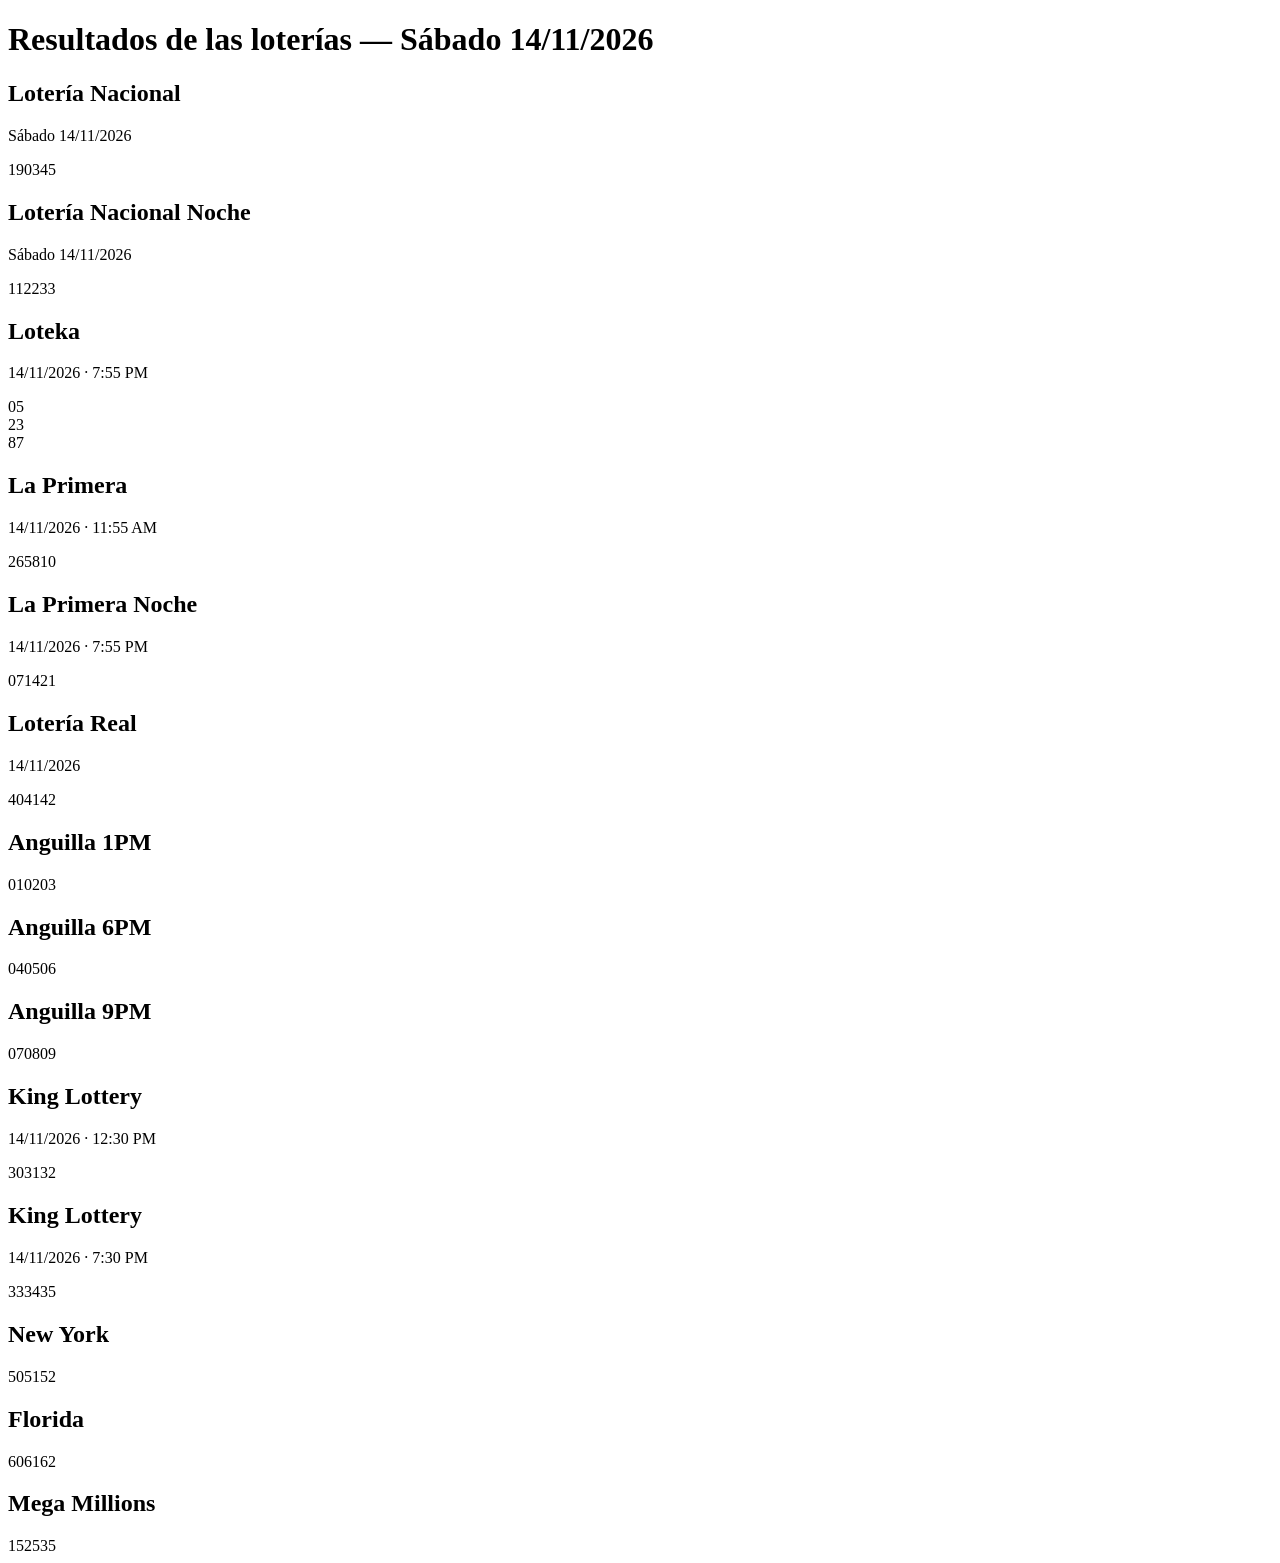
<file: tests/fixtures/conectate_ejemplo.html>
<!DOCTYPE html>
<html lang="es">
<head><title>Loterías Dominicanas — Resultados de hoy</title></head>
<body>
<h1>Resultados de las loterías — Sábado 14/11/2026</h1>

<div class="resultado">
  <h2>Lotería Nacional</h2>
  <p class="fecha">Sábado 14/11/2026</p>
  <div class="numeros"><span>19</span><span>03</span><span>45</span></div>
</div>

<div class="resultado">
  <h2>Lotería Nacional Noche</h2>
  <p class="fecha">Sábado 14/11/2026</p>
  <div class="numeros"><span>11</span><span>22</span><span>33</span></div>
</div>

<div class="resultado">
  <h2>Loteka</h2>
  <p class="fecha">14/11/2026 · 7:55 PM</p>
  <div class="numeros"><span>05</span><br><span>23</span><br><span>87</span></div>
</div>

<div class="resultado">
  <h2>La Primera</h2>
  <p class="fecha">14/11/2026 · 11:55 AM</p>
  <div class="numeros"><span>26</span><span>58</span><span>10</span></div>
</div>

<div class="resultado">
  <h2>La Primera Noche</h2>
  <p class="fecha">14/11/2026 · 7:55 PM</p>
  <div class="numeros"><span>07</span><span>14</span><span>21</span></div>
</div>

<div class="resultado">
  <h2>Lotería Real</h2>
  <p class="fecha">14/11/2026</p>
  <div class="numeros"><span>40</span><span>41</span><span>42</span></div>
</div>

<div class="resultado">
  <h2>Anguilla 1PM</h2>
  <div class="numeros"><span>01</span><span>02</span><span>03</span></div>
</div>

<div class="resultado">
  <h2>Anguilla 6PM</h2>
  <div class="numeros"><span>04</span><span>05</span><span>06</span></div>
</div>

<div class="resultado">
  <h2>Anguilla 9PM</h2>
  <div class="numeros"><span>07</span><span>08</span><span>09</span></div>
</div>

<div class="resultado">
  <h2>King Lottery</h2>
  <p class="fecha">14/11/2026 · 12:30 PM</p>
  <div class="numeros"><span>30</span><span>31</span><span>32</span></div>
</div>

<div class="resultado">
  <h2>King Lottery</h2>
  <p class="fecha">14/11/2026 · 7:30 PM</p>
  <div class="numeros"><span>33</span><span>34</span><span>35</span></div>
</div>

<div class="resultado">
  <h2>New York</h2>
  <div class="numeros"><span>50</span><span>51</span><span>52</span></div>
</div>

<div class="resultado">
  <h2>Florida</h2>
  <div class="numeros"><span>60</span><span>61</span><span>62</span></div>
</div>

<div class="resultado">
  <h2>Mega Millions</h2>
  <div class="numeros"><span>15</span><span>25</span><span>35</span></div>
</div>

</body>
</html>
</file>
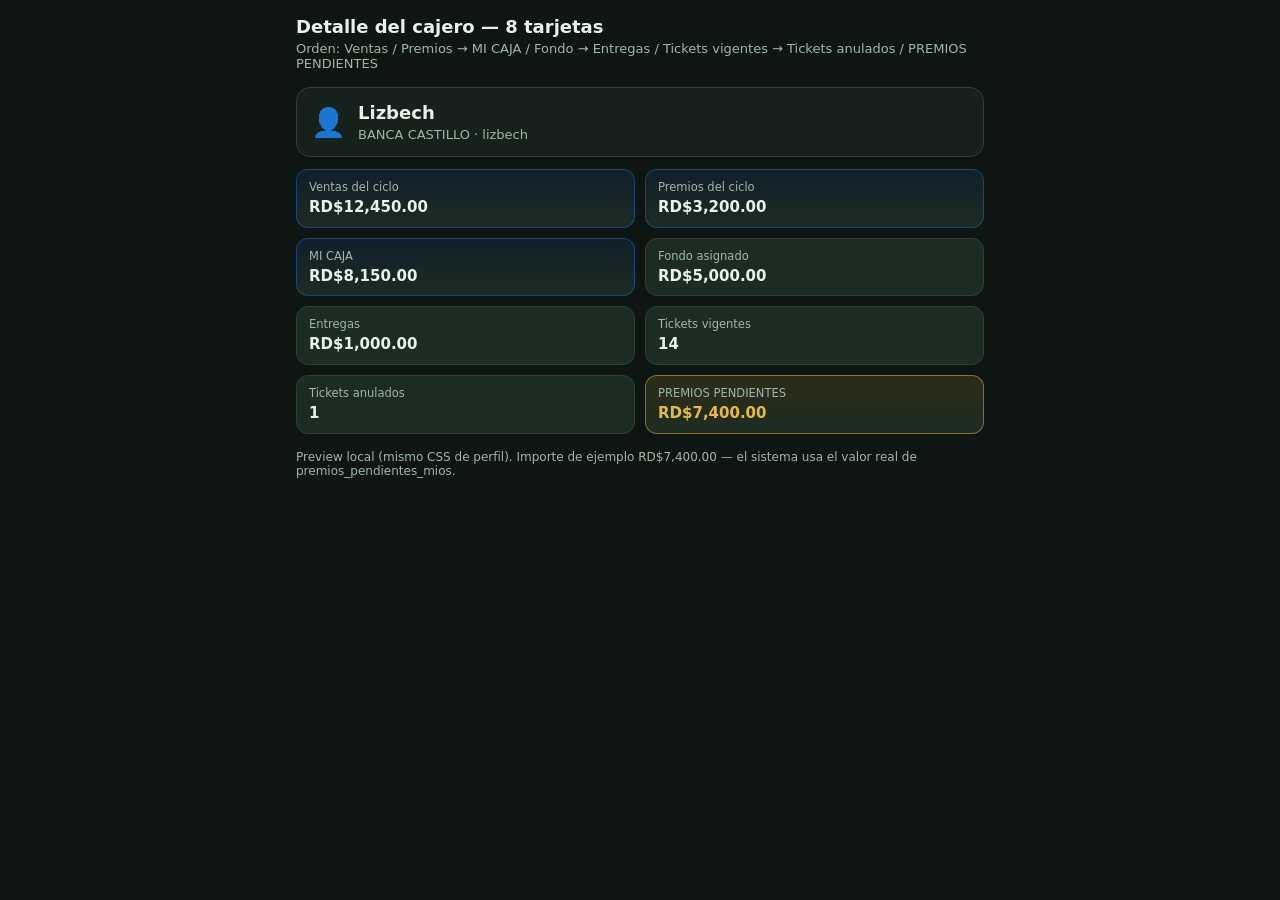
<file: docs/respaldos/premios-pendientes-perfil/preview-ocho-tarjetas.html>
<!DOCTYPE html>
<html lang="es">
<head>
<meta charset="utf-8">
<meta name="viewport" content="width=device-width, initial-scale=1">
<title>Preview — PREMIOS PENDIENTES (8 tarjetas)</title>
<style>
:root{
  --fondo:#0e1512; --panel:#16211b; --panel2:#1d2c23; --borde:#2c4234;
  --texto:#e8f2ea; --suave:#9db8a6; --amarillo:#e8b93e; --azul:#3e9be8;
}
*{box-sizing:border-box}
body{margin:0;font-family:system-ui,-apple-system,"Segoe UI",Roboto,sans-serif;background:var(--fondo);color:var(--texto)}
.wrap{max-width:720px;margin:0 auto;padding:16px}
h1{font-size:18px;margin:0 0 4px}
.sub{color:var(--suave);font-size:13px;margin:0 0 16px}
.vc-detalle-hero{
  display:flex;gap:12px;align-items:center;padding:14px;margin:0 0 12px;
  background:var(--panel);border:1px solid var(--borde);border-radius:14px;
}
.vc-detalle-hero-ico{font-size:28px}
.vc-detalle-hero-txt h4{margin:0 0 4px;font-size:18px}
.vc-detalle-hero-txt p{margin:0;color:var(--suave);font-size:13px}
.vc-detalle-montos{
  display:grid;grid-template-columns:minmax(0,1fr) minmax(0,1fr);
  gap:10px;margin:0 0 10px;font-size:12.5px;color:var(--suave);
}
.vc-detalle-montos > div{
  background:var(--panel2);border:1px solid var(--borde);border-radius:12px;padding:10px 12px;min-width:0;
}
.vc-detalle-montos .vc-monto-dest{
  border-color:rgba(30,111,217,.45);
  background:linear-gradient(180deg,rgba(30,111,217,.12),var(--panel2));
}
.vc-detalle-montos .k{display:block;color:var(--suave);font-size:11.5px;margin-bottom:3px;line-height:1.3}
.vc-detalle-montos b{display:block;color:var(--texto);font-size:15px;margin-top:0;overflow-wrap:anywhere;line-height:1.25}
.vc-detalle-montos .vc-monto-pendiente{
  border-color:rgba(232,185,62,.5);
  background:linear-gradient(180deg,rgba(232,185,62,.14),var(--panel2));
}
.vc-detalle-montos .vc-pendiente-monto{color:var(--amarillo) !important}
.nota{color:var(--suave);font-size:12px;margin-top:16px}
@media (max-width:720px){
  .wrap{padding:12px}
  .vc-detalle-montos{grid-template-columns:minmax(0,1fr) minmax(0,1fr)}
  .vc-detalle-montos b{font-size:14px}
  .vc-detalle-montos .k{font-size:11px}
}
</style>
</head>
<body>
<div class="wrap">
  <h1>Detalle del cajero — 8 tarjetas</h1>
  <p class="sub">Orden: Ventas / Premios → MI CAJA / Fondo → Entregas / Tickets vigentes → Tickets anulados / PREMIOS PENDIENTES</p>
  <div class="vc-detalle-hero">
    <div class="vc-detalle-hero-ico" aria-hidden="true">👤</div>
    <div class="vc-detalle-hero-txt">
      <h4>Lizbech</h4>
      <p>BANCA CASTILLO · lizbech</p>
    </div>
  </div>
  <div class="vc-detalle-montos">
    <div class="vc-monto-dest"><span class="k">Ventas del ciclo</span><b>RD$12,450.00</b></div>
    <div class="vc-monto-dest"><span class="k">Premios del ciclo</span><b>RD$3,200.00</b></div>
    <div class="vc-monto-dest"><span class="k">MI CAJA</span><b>RD$8,150.00</b></div>
    <div><span class="k">Fondo asignado</span><b>RD$5,000.00</b></div>
    <div><span class="k">Entregas</span><b>RD$1,000.00</b></div>
    <div><span class="k">Tickets vigentes</span><b>14</b></div>
    <div><span class="k">Tickets anulados</span><b>1</b></div>
    <div class="vc-monto-pendiente"><span class="k">PREMIOS PENDIENTES</span><b class="vc-pendiente-monto">RD$7,400.00</b></div>
  </div>
  <p class="nota">Preview local (mismo CSS de perfil). Importe de ejemplo RD$7,400.00 — el sistema usa el valor real de premios_pendientes_mios.</p>
</div>
</body>
</html>
</file>
